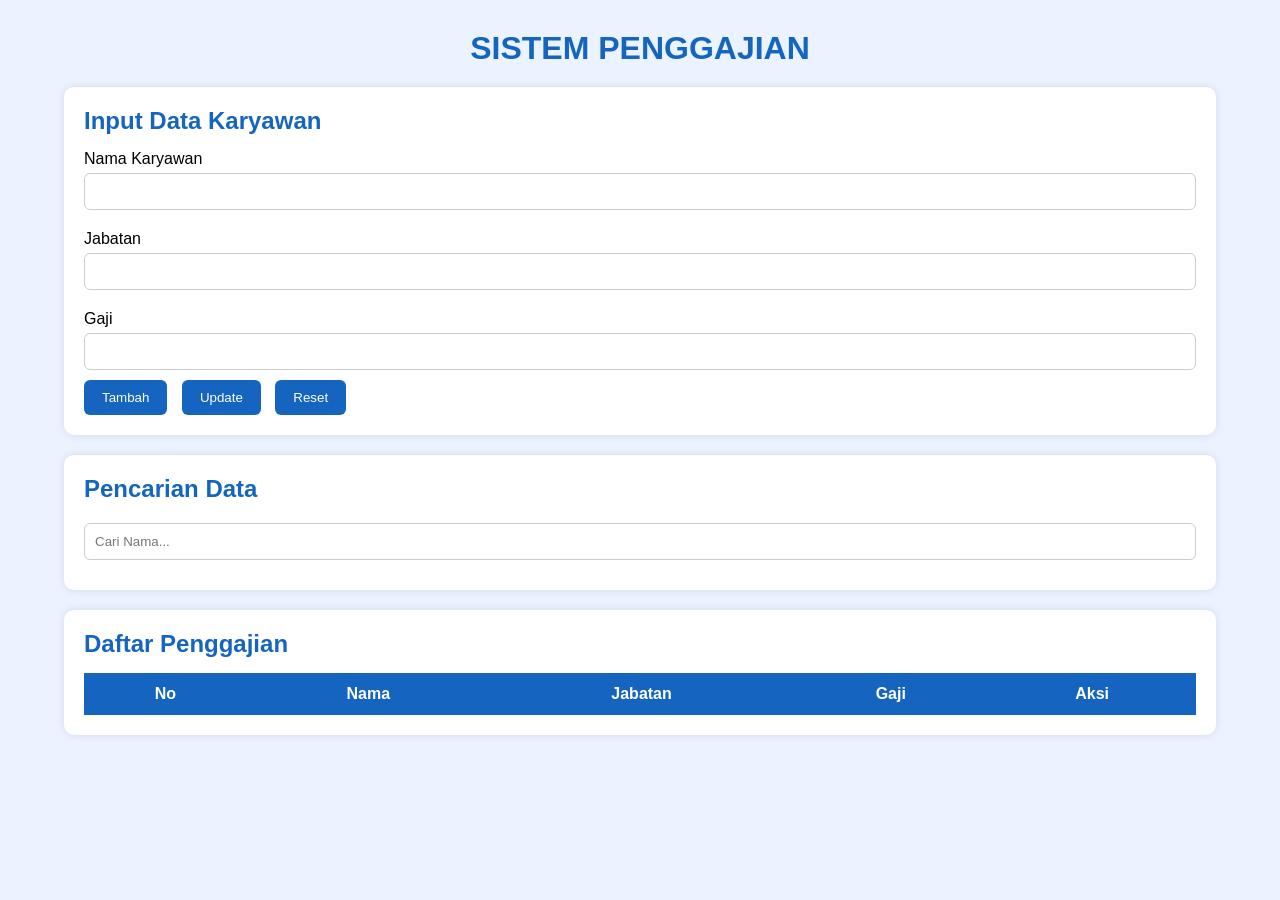
<file: dashboard.html>
<!DOCTYPE html>
<html lang="id">

<head>

<meta charset="UTF-8">
<meta name="viewport" content="width=device-width, initial-scale=1.0">

<title>Dashboard Sistem Penggajian</title>

<link rel="stylesheet" href="style.css">

</head>

<body>

<div class="container">

<h1>SISTEM PENGGAJIAN</h1>

<div class="card">

<h2>Input Data Karyawan</h2>

<input type="hidden" id="indexEdit">

<label>Nama Karyawan</label>

<input type="text" id="nama">

<label>Jabatan</label>

<input type="text" id="jabatan">

<label>Gaji</label>

<input type="number" id="gaji">

<div class="button-group">

<button onclick="tambahData()">
Tambah
</button>

<button onclick="updateData()">
Update
</button>

<button onclick="resetForm()">
Reset
</button>

</div>

</div>

<div class="card">

<h2>Pencarian Data</h2>

<input
type="text"
id="cari"
placeholder="Cari Nama..."
onkeyup="cariData()">

</div>

<div class="card">

<h2>Daftar Penggajian</h2>

<table>

<thead>

<tr>

<th>No</th>

<th>Nama</th>

<th>Jabatan</th>

<th>Gaji</th>

<th>Aksi</th>

</tr>

</thead>

<tbody id="tabelData">

</tbody>

</table>

</div>

</div>

<script src="script.js"></script>

</body>

</html>
</file>
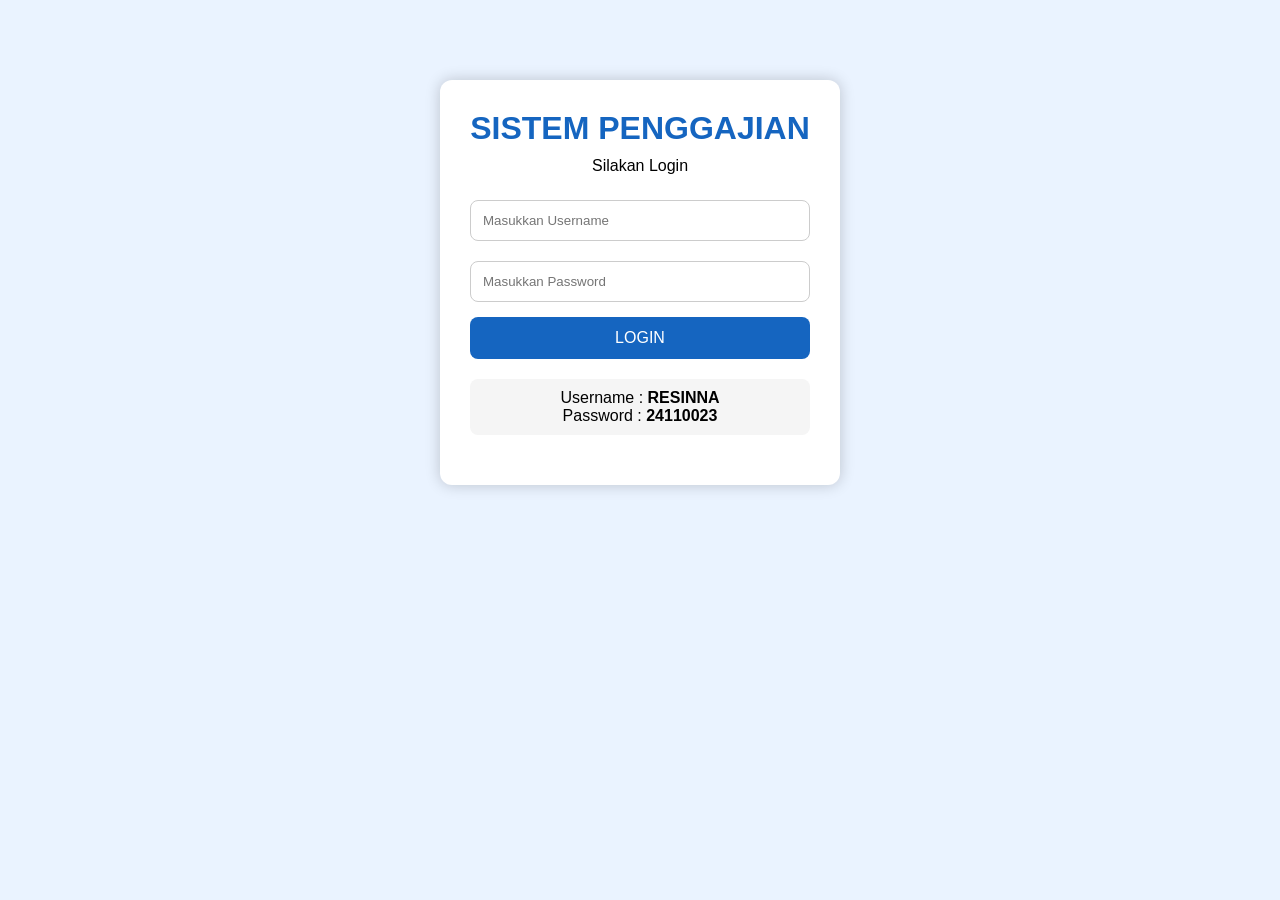
<file: login.html>
<!DOCTYPE html>
<html lang="id">
<head>

<meta charset="UTF-8">

<meta name="viewport" content="width=device-width, initial-scale=1.0">

<title>Login Sistem Penggajian</title>

<link rel="stylesheet" href="style.css">

</head>

<body>

<div class="login-box">

<h1>SISTEM PENGGAJIAN</h1>

<p>Silakan Login</p>

<input
type="text"
id="username"
placeholder="Masukkan Username">

<input
type="password"
id="password"
placeholder="Masukkan Password">

<button onclick="login()">
LOGIN
</button>

<p class="info">

Username :
<b>RESINNA</b>

<br>

Password :
<b>24110023</b>

</p>

</div>

<script src="script.js"></script>

</body>
</html>
</file>
<file: style.css>
*{
    margin:0;
    padding:0;
    box-sizing:border-box;
    font-family:Arial, Helvetica, sans-serif;
}

body{
    background:#eaf3ff;
}

/* LOGIN */

.login-box{
    width:400px;
    background:white;
    margin:80px auto;
    padding:30px;
    border-radius:12px;
    box-shadow:0 0 15px rgba(0,0,0,0.2);
}

.login-box h1{
    text-align:center;
    color:#1565c0;
    margin-bottom:10px;
}

.login-box p{
    text-align:center;
    margin-bottom:20px;
}

.login-box input{
    width:100%;
    padding:12px;
    margin-bottom:15px;
    border:1px solid #ccc;
    border-radius:8px;
}

.login-box button{
    width:100%;
    padding:12px;
    border:none;
    background:#1565c0;
    color:white;
    border-radius:8px;
    cursor:pointer;
    font-size:16px;
}

.login-box button:hover{
    background:#0d47a1;
}

.info{
    margin-top:20px;
    background:#f5f5f5;
    padding:10px;
    border-radius:8px;
}

/* DASHBOARD */

.container{
    width:90%;
    margin:30px auto;
}

.container h1{
    text-align:center;
    color:#1565c0;
    margin-bottom:20px;
}

.card{
    background:white;
    padding:20px;
    border-radius:10px;
    margin-bottom:20px;
    box-shadow:0 0 10px rgba(0,0,0,0.1);
}

.card h2{
    margin-bottom:15px;
    color:#1565c0;
}

label{
    display:block;
    margin-top:10px;
}

input{
    width:100%;
    padding:10px;
    margin-top:5px;
    margin-bottom:10px;
    border:1px solid #ccc;
    border-radius:6px;
}

.button-group button{
    padding:10px 18px;
    margin-right:10px;
    border:none;
    border-radius:6px;
    background:#1565c0;
    color:white;
    cursor:pointer;
}

.button-group button:hover{
    background:#0d47a1;
}

table{
    width:100%;
    border-collapse:collapse;
}

table th{
    background:#1565c0;
    color:white;
    padding:12px;
}

table td{
    padding:10px;
    text-align:center;
    border-bottom:1px solid #ddd;
}

table tr:hover{
    background:#f1f7ff;
}

button.edit{
    background:green;
}

button.hapus{
    background:red;
}
</file>
